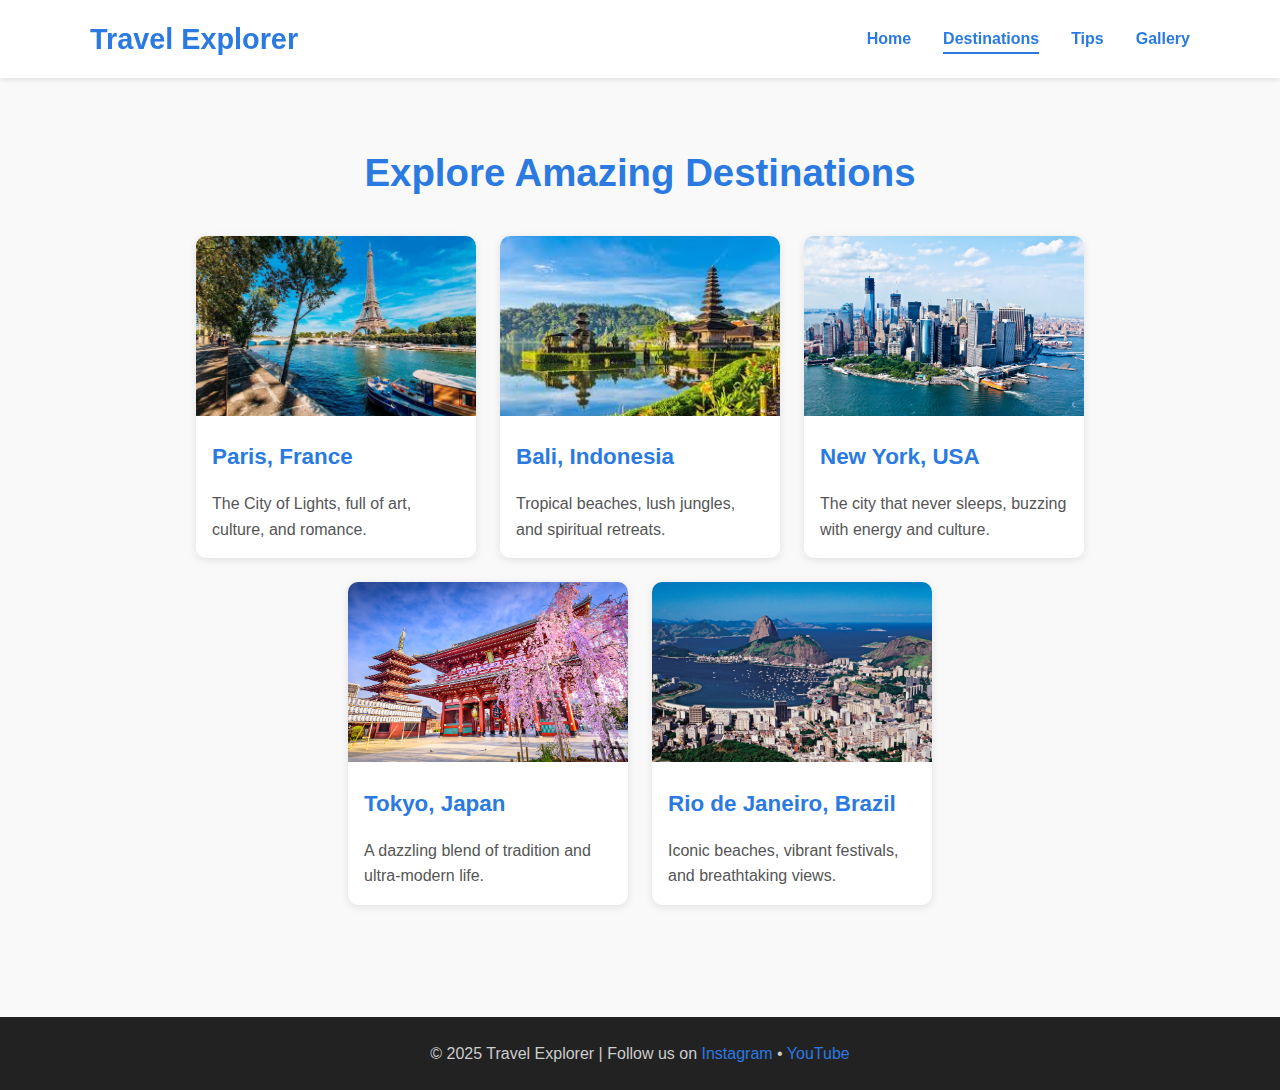
<file: plp-webtechnologies-classroom-july2025-july-2025-final-project-and-deployment-Final-Project-and-Depl/HTML/destinetion.html>
<!DOCTYPE html>
<html lang="en">
<head>
  <meta charset="UTF-8" />
  <meta name="viewport" content="width=device-width, initial-scale=1" />
  <title>Travel Explorer | Destinations</title>
  <link rel="stylesheet" href="../CSS/destination.css" />
</head>
<body>

  <header>
    <div class="container nav-container">
      <h1 class="logo">Travel Explorer</h1>
      <nav id="main-nav">
        <ul class="nav-links">
          <li><a href="../index.html">Home</a></li>
          <li><a href="#" class="active">Destinations</a></li>
          <li><a href="type.html">Tips</a></li>
          <li><a href="gallery.html">Gallery</a></li>
        </ul>
        <button id="menu-toggle" aria-label="Menu">&#9776;</button>
      </nav>
    </div>
  </header>

  <main>
    <section class="container destinations-section">
      <h2>Explore Amazing Destinations</h2>
      <div class="cards">
        <div class="card">
          <img src="../IMG/Pasted image.png" alt="Paris" />
          <h4>Paris, France</h4>
          <p>The City of Lights, full of art, culture, and romance.</p>
        </div>
        <div class="card">
          <img src="../IMG/Pasted image (2).png" alt="Bali" />
          <h4>Bali, Indonesia</h4>
          <p>Tropical beaches, lush jungles, and spiritual retreats.</p>
        </div>
        <div class="card">
          <img src="../IMG/Pasted image (3).png" alt="New York" />
          <h4>New York, USA</h4>
          <p>The city that never sleeps, buzzing with energy and culture.</p>
        </div>
        <div class="card">
          <img src="../IMG/Pasted image (4).png" alt="Tokyo" />
          <h4>Tokyo, Japan</h4>
          <p>A dazzling blend of tradition and ultra-modern life.</p>
        </div>
        <div class="card">
          <img src="../IMG/Pasted image (5).png" alt="Rio de Janeiro" />
          <h4>Rio de Janeiro, Brazil</h4>
          <p>Iconic beaches, vibrant festivals, and breathtaking views.</p>
        </div>
      </div>
    </section>
  </main>

  <footer>
    <div class="container">
      <p>&copy; 2025 Travel Explorer | Follow us on 
        <a href="#">Instagram</a> • <a href="#">YouTube</a>
      </p>
    </div>
  </footer>

  <script src="../JS/destination.js"></script>
</body>
</html>
</file>
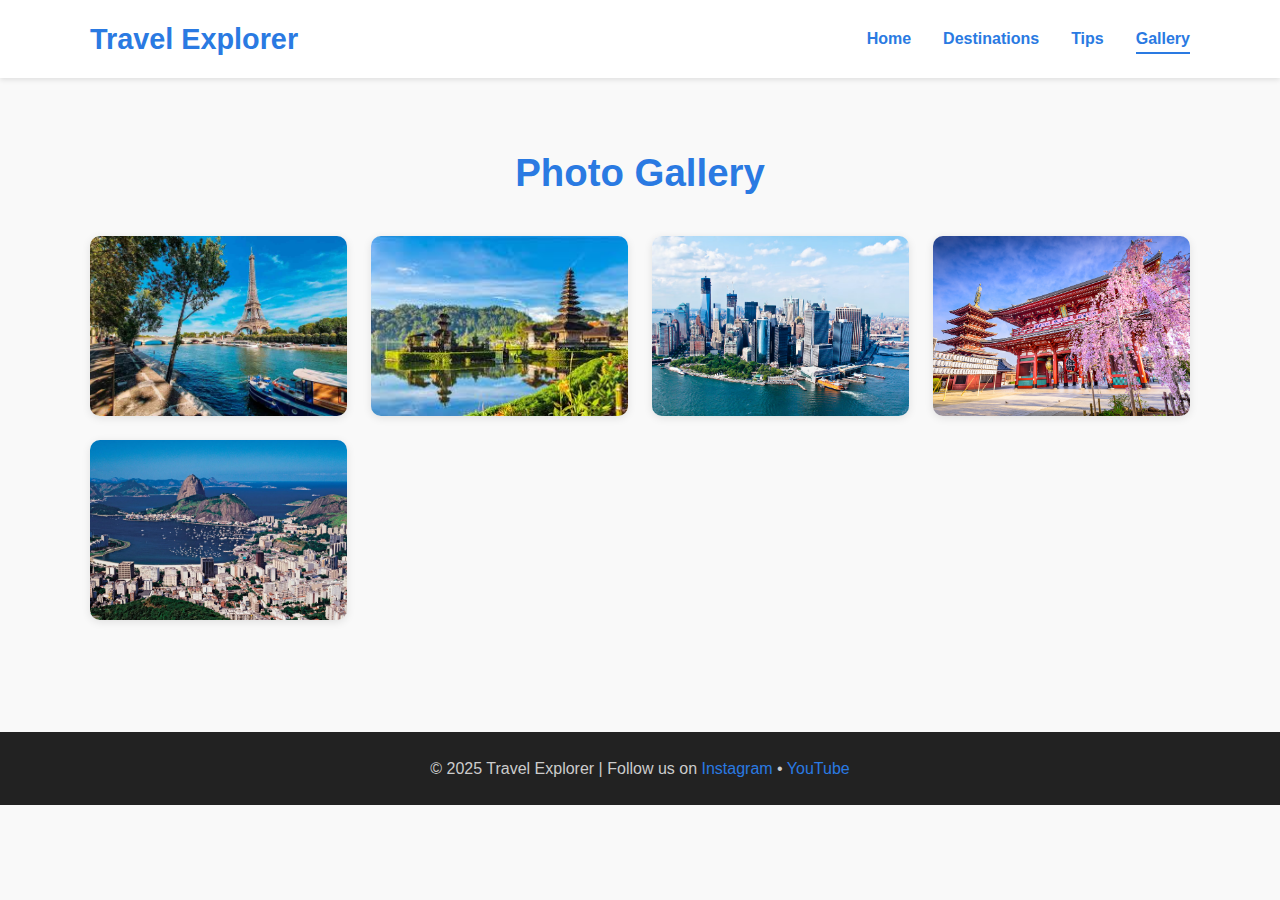
<file: plp-webtechnologies-classroom-july2025-july-2025-final-project-and-deployment-Final-Project-and-Depl/HTML/gallery.html>
<!DOCTYPE html>
<html lang="en">
<head>
  <meta charset="UTF-8" />
  <meta name="viewport" content="width=device-width, initial-scale=1" />
  <title>Travel Explorer | Gallery</title>
  <link rel="stylesheet" href="../CSS/gallery.css" />
</head>
<body>

  <header>
    <div class="container nav-container">
      <h1 class="logo">Travel Explorer</h1>
      <nav id="main-nav">
        <ul class="nav-links">
          <li><a href="../index.html">Home</a></li>
          <li><a href="destinetion.html">Destinations</a></li>
          <li><a href="type.html">Tips</a></li>
          <li><a href="#" class="active">Gallery</a></li>
        </ul>
        <button id="menu-toggle" aria-label="Menu">&#9776;</button>
      </nav>
    </div>
  </header>

  <main>
    <section class="container gallery-section">
      <h2>Photo Gallery</h2>
      <div class="gallery-grid">
        <img src="../IMG/Pasted image.png" alt="Paris" />
        <img src="../IMG/Pasted image (2).png" alt="Bali" />
        <img src="../IMG/Pasted image (3).png" alt="New York" />
        <img src="../IMG/Pasted image (4).png" alt="Tokyo" />
        <img src="../IMG/Pasted image (5).png" alt="Rio de Janeiro" />
      </div>
    </section>
  </main>

  <footer>
    <div class="container">
      <p>&copy; 2025 Travel Explorer | Follow us on 
        <a href="#">Instagram</a> • <a href="#">YouTube</a>
      </p>
    </div>
  </footer>

  <script src="../JS/gallery.js"></script>
</body>
</html>
</file>
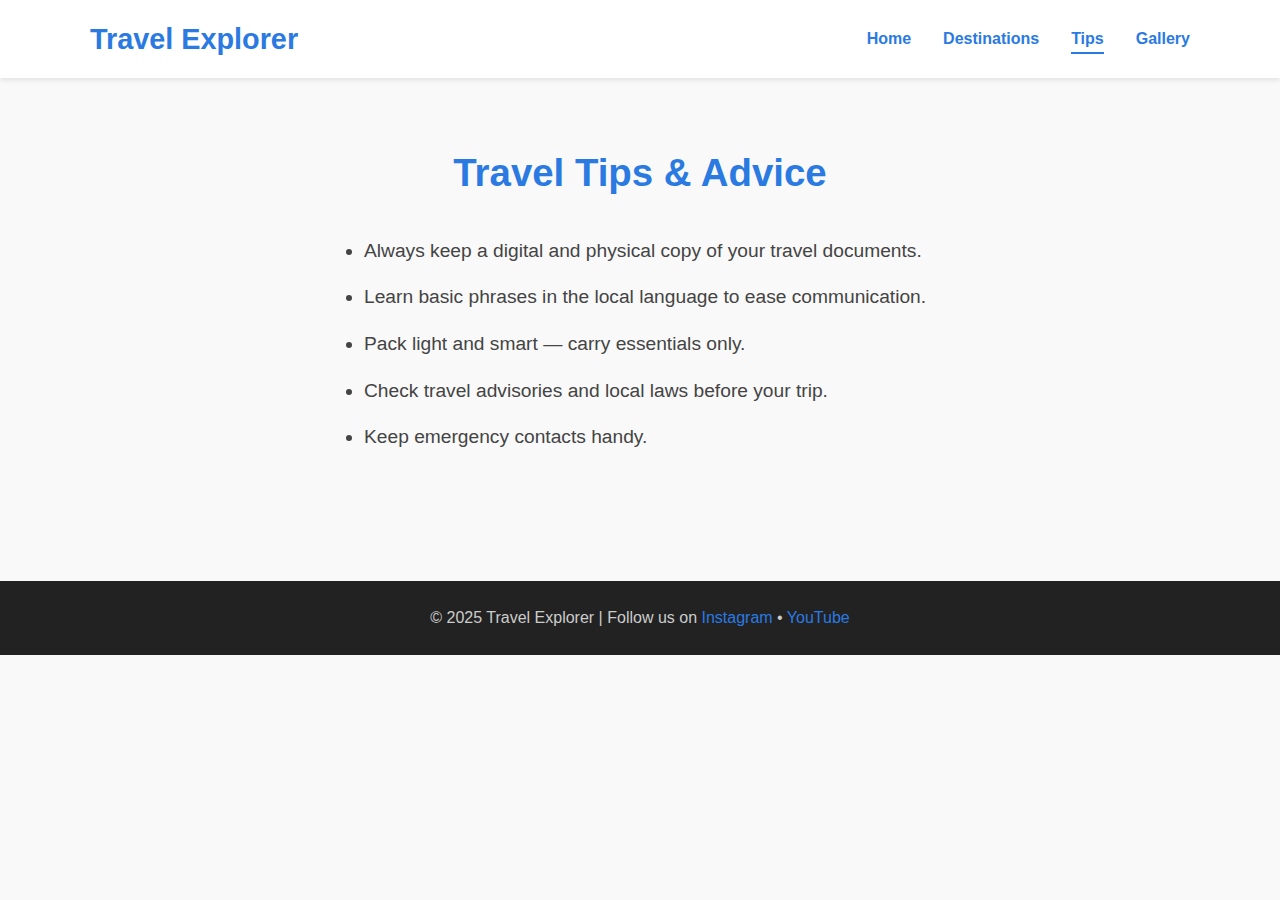
<file: plp-webtechnologies-classroom-july2025-july-2025-final-project-and-deployment-Final-Project-and-Depl/HTML/type.html>
<!DOCTYPE html>
<html lang="en">
<head>
  <meta charset="UTF-8" />
  <meta name="viewport" content="width=device-width, initial-scale=1" />
  <title>Travel Explorer | Tips</title>
  <link rel="stylesheet" href="../CSS/type.css" />
</head>
<body>

  <header>
    <div class="container nav-container">
      <h1 class="logo">Travel Explorer</h1>
      <nav id="main-nav">
        <ul class="nav-links">
          <li><a href="../index.html">Home</a></li>
          <li><a href="destinetion.html">Destinations</a></li>
          <li><a href="#" class="active">Tips</a></li>
          <li><a href="gallery.html">Gallery</a></li>
        </ul>
        <button id="menu-toggle" aria-label="Menu">&#9776;</button>
      </nav>
    </div>
  </header>

  <main>
    <section class="container tips-section">
      <h2>Travel Tips & Advice</h2>
      <ul class="tips-list">
        <li>Always keep a digital and physical copy of your travel documents.</li>
        <li>Learn basic phrases in the local language to ease communication.</li>
        <li>Pack light and smart — carry essentials only.</li>
        <li>Check travel advisories and local laws before your trip.</li>
        <li>Keep emergency contacts handy.</li>
      </ul>
    </section>
  </main>

  <footer>
    <div class="container">
      <p>&copy; 2025 Travel Explorer | Follow us on 
        <a href="#">Instagram</a> • <a href="#">YouTube</a>
      </p>
    </div>
  </footer>

  <script src="../JS/type.js"></script>
</body>
</html>
</file>
<file: plp-webtechnologies-classroom-july2025-july-2025-final-project-and-deployment-Final-Project-and-Depl/CSS/destination.css>
/* Reset básico */
* {
  margin: 0;
  padding: 0;
  box-sizing: border-box;
}

body {
  font-family: 'Segoe UI', Tahoma, Geneva, Verdana, sans-serif;
  line-height: 1.6;
  background: #f9f9f9;
  color: #333;
}

.container {
  width: 90%;
  max-width: 1100px;
  margin: auto;
}

a {
  color: #2a7ae2;
  text-decoration: none;
}

a:hover {
  text-decoration: underline;
}

header {
  background: #fff;
  box-shadow: 0 2px 5px rgba(0,0,0,0.1);
  position: sticky;
  top: 0;
  z-index: 1000;
}

.nav-container {
  display: flex;
  justify-content: space-between;
  align-items: center;
  padding: 1rem 0;
}

.logo {
  font-size: 1.8rem;
  font-weight: 700;
  color: #2a7ae2;
}

nav ul.nav-links {
  list-style: none;
  display: flex;
  gap: 2rem;
}

nav ul.nav-links li a {
  font-weight: 600;
  padding: 0.3rem 0;
  border-bottom: 2px solid transparent;
  transition: border-color 0.3s ease;
}

nav ul.nav-links li a:hover,
nav ul.nav-links li a.active {
  border-bottom: 2px solid #2a7ae2;
}

#menu-toggle {
  display: none;
  font-size: 2rem;
  background: none;
  border: none;
  cursor: pointer;
  color: #2a7ae2;
}

/* Destinations Cards Section */
.destinations-section {
  padding: 4rem 0;
}

.destinations-section h2 {
  text-align: center;
  font-size: 2.4rem;
  margin-bottom: 2rem;
  color: #2a7ae2;
}

.cards {
  display: flex;
  gap: 1.5rem;
  flex-wrap: wrap;
  justify-content: center;
}

.card {
  background: white;
  border-radius: 10px;
  box-shadow: 0 2px 8px rgba(0,0,0,0.1);
  width: 280px;
  overflow: hidden;
  transition: transform 0.3s ease;
}

.card:hover {
  transform: translateY(-10px);
}

.card img {
  width: 100%;
  height: 180px;
  object-fit: cover;
}

.card h4 {
  padding: 1rem;
  font-size: 1.4rem;
  color: #2a7ae2;
}

.card p {
  padding: 0 1rem 1rem;
  font-size: 1rem;
  color: #555;
}

/* Footer */
footer {
  background: #222;
  color: #ccc;
  text-align: center;
  padding: 1.5rem 0;
  margin-top: 3rem;
}

footer a {
  color: #2a7ae2;
}

footer a:hover {
  text-decoration: underline;
}

/* Responsivo */
@media (max-width: 768px) {
  nav ul.nav-links {
    position: fixed;
    top: 70px;
    right: -100%;
    height: calc(100% - 70px);
    width: 200px;
    background: white;
    flex-direction: column;
    gap: 1.5rem;
    padding: 1rem;
    box-shadow: -2px 0 5px rgba(0,0,0,0.2);
    transition: right 0.3s ease;
    z-index: 1001;
  }

  nav ul.nav-links.open {
    right: 0;
  }

  #menu-toggle {
    display: block;
  }

  .cards {
    flex-direction: column;
    align-items: center;
  }

  .card {
    width: 90%;
  }
}

@media (max-width: 480px) {
  footer {
    font-size: 0.9rem;
    padding: 1rem 0;
  }
}
</file>
<file: plp-webtechnologies-classroom-july2025-july-2025-final-project-and-deployment-Final-Project-and-Depl/CSS/gallery.css>
/* Reset básico */
* {
  margin: 0;
  padding: 0;
  box-sizing: border-box;
}

body {
  font-family: 'Segoe UI', Tahoma, Geneva, Verdana, sans-serif;
  line-height: 1.6;
  background: #f9f9f9;
  color: #333;
}

.container {
  width: 90%;
  max-width: 1100px;
  margin: auto;
}

a {
  color: #2a7ae2;
  text-decoration: none;
}

a:hover {
  text-decoration: underline;
}

header {
  background: #fff;
  box-shadow: 0 2px 5px rgba(0,0,0,0.1);
  position: sticky;
  top: 0;
  z-index: 1000;
}

.nav-container {
  display: flex;
  justify-content: space-between;
  align-items: center;
  padding: 1rem 0;
}

.logo {
  font-size: 1.8rem;
  font-weight: 700;
  color: #2a7ae2;
}

nav ul.nav-links {
  list-style: none;
  display: flex;
  gap: 2rem;
}

nav ul.nav-links li a {
  font-weight: 600;
  padding: 0.3rem 0;
  border-bottom: 2px solid transparent;
  transition: border-color 0.3s ease;
}

nav ul.nav-links li a:hover,
nav ul.nav-links li a.active {
  border-bottom: 2px solid #2a7ae2;
}

#menu-toggle {
  display: none;
  font-size: 2rem;
  background: none;
  border: none;
  cursor: pointer;
  color: #2a7ae2;
}

/* Gallery Section */
.gallery-section {
  padding: 4rem 0;
  text-align: center;
}

.gallery-section h2 {
  font-size: 2.4rem;
  margin-bottom: 2rem;
  color: #2a7ae2;
}

.gallery-grid {
  display: grid;
  grid-template-columns: repeat(auto-fit, minmax(250px, 1fr));
  gap: 1.5rem;
}

.gallery-grid img {
  width: 100%;
  height: 180px;
  object-fit: cover;
  border-radius: 10px;
  box-shadow: 0 2px 8px rgba(0,0,0,0.1);
  transition: transform 0.3s ease;
  cursor: pointer;
}

.gallery-grid img:hover {
  transform: scale(1.05);
}

/* Footer */
footer {
  background: #222;
  color: #ccc;
  text-align: center;
  padding: 1.5rem 0;
  margin-top: 3rem;
}

footer a {
  color: #2a7ae2;
}

footer a:hover {
  text-decoration: underline;
}

/* Responsivo */
@media (max-width: 768px) {
  nav ul.nav-links {
    position: fixed;
    top: 70px;
    right: -100%;
    height: calc(100% - 70px);
    width: 200px;
    background: white;
    flex-direction: column;
    gap: 1.5rem;
    padding: 1rem;
    box-shadow: -2px 0 5px rgba(0,0,0,0.2);
    transition: right 0.3s ease;
    z-index: 1001;
  }

  nav ul.nav-links.open {
    right: 0;
  }

  #menu-toggle {
    display: block;
  }
}

@media (max-width: 480px) {
  footer {
    font-size: 0.9rem;
    padding: 1rem 0;
  }
}
</file>
<file: plp-webtechnologies-classroom-july2025-july-2025-final-project-and-deployment-Final-Project-and-Depl/CSS/type.css>
/* Reset básico */
* {
  margin: 0;
  padding: 0;
  box-sizing: border-box;
}

body {
  font-family: 'Segoe UI', Tahoma, Geneva, Verdana, sans-serif;
  line-height: 1.6;
  background: #f9f9f9;
  color: #333;
}

.container {
  width: 90%;
  max-width: 1100px;
  margin: auto;
}

a {
  color: #2a7ae2;
  text-decoration: none;
}

a:hover {
  text-decoration: underline;
}

header {
  background: #fff;
  box-shadow: 0 2px 5px rgba(0,0,0,0.1);
  position: sticky;
  top: 0;
  z-index: 1000;
}

.nav-container {
  display: flex;
  justify-content: space-between;
  align-items: center;
  padding: 1rem 0;
}

.logo {
  font-size: 1.8rem;
  font-weight: 700;
  color: #2a7ae2;
}

nav ul.nav-links {
  list-style: none;
  display: flex;
  gap: 2rem;
}

nav ul.nav-links li a {
  font-weight: 600;
  padding: 0.3rem 0;
  border-bottom: 2px solid transparent;
  transition: border-color 0.3s ease;
}

nav ul.nav-links li a:hover,
nav ul.nav-links li a.active {
  border-bottom: 2px solid #2a7ae2;
}

#menu-toggle {
  display: none;
  font-size: 2rem;
  background: none;
  border: none;
  cursor: pointer;
  color: #2a7ae2;
}

/* Tips Section */
.tips-section {
  padding: 4rem 0;
}

.tips-section h2 {
  text-align: center;
  font-size: 2.4rem;
  margin-bottom: 2rem;
  color: #2a7ae2;
}

.tips-list {
  max-width: 600px;
  margin: 0 auto;
  list-style-type: disc;
  padding-left: 1.5rem;
  font-size: 1.2rem;
  color: #444;
}

.tips-list li {
  margin-bottom: 1rem;
}

/* Footer */
footer {
  background: #222;
  color: #ccc;
  text-align: center;
  padding: 1.5rem 0;
  margin-top: 3rem;
}

footer a {
  color: #2a7ae2;
}

footer a:hover {
  text-decoration: underline;
}

/* Responsivo */
@media (max-width: 768px) {
  nav ul.nav-links {
    position: fixed;
    top: 70px;
    right: -100%;
    height: calc(100% - 70px);
    width: 200px;
    background: white;
    flex-direction: column;
    gap: 1.5rem;
    padding: 1rem;
    box-shadow: -2px 0 5px rgba(0,0,0,0.2);
    transition: right 0.3s ease;
    z-index: 1001;
  }

  nav ul.nav-links.open {
    right: 0;
  }

  #menu-toggle {
    display: block;
  }
}

@media (max-width: 480px) {
  footer {
    font-size: 0.9rem;
    padding: 1rem 0;
  }
}
</file>
